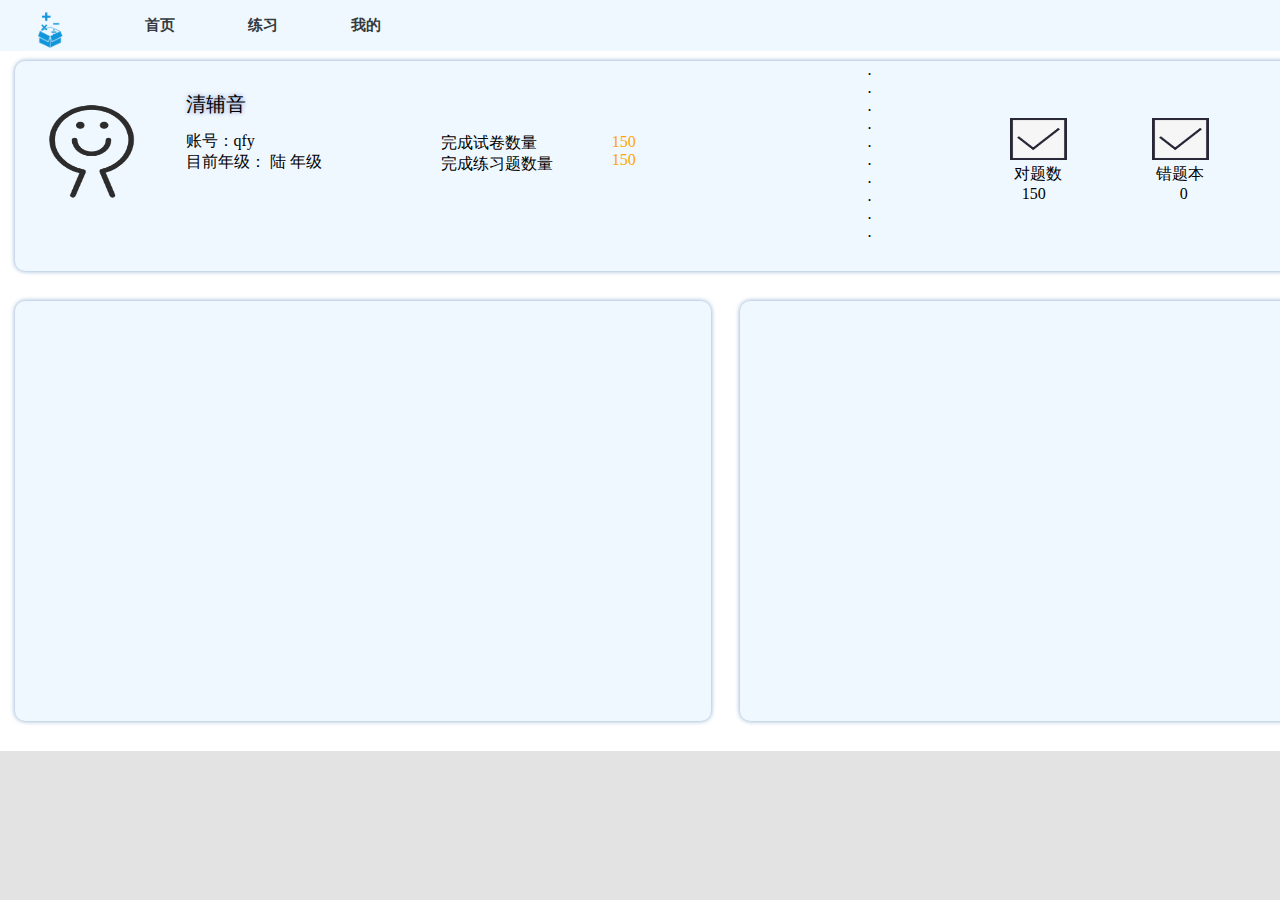
<file: index.html>
<!DOCTYPE html>
<html >
	<head>
		<meta charset="utf-8" />
		<title></title>
		
			<link rel="stylesheet" href="https://cdn.staticfile.org/twitter-bootstrap/3.3.7/css/bootstrap.min.css"> 
			<link rel="stylesheet" href="css/header_footer.css">
			<link rel="stylesheet" href="css/body.css">
	</head>
	<script src="https://cdn.staticfile.org/echarts/4.3.0/echarts.min.js">
	    </script>
	<body>
		<div class="toolbar" style="width: 1450px; height: 53.43;">
			<div id="harry">
				<img src="image/o-cal.png" alt="" style="width:40%; margin: 10px;">
			</div>
			<div class="toolbar-left">
				<ul calss="toolbar-menus">
		
					<li calss="home-page" title="排行"><a style="font-size: 15px;" href="rank.html">首页</a></li>
					<li calss="private-page" title="加油！"><a style="font-size: 15px;" href="question.html">练习</a></li>
					<li calss="release-page" title="错题"><a style="font-size: 15px;" href="index.html">我的</a></li>
				</ul>
			</div>
		</div>
		
		<div style="width:1450px; height:700px; background-color: white; margin: auto;">
			
			<div id="center_top" style="box-shadow: 0px 0px 5px #80a4ca; margin:10px 15px; width: 98%;height: 30%;background-color: aliceblue;border-top-left-radius: 10px;border-top-right-radius: 10px;border-bottom-right-radius: 10px;border-bottom-left-radius: 10px;">
				<div id="1"style="float: left;width: 60%;height: 100%;">
					<div id="1.1"style="float: left;width: 50%;height: 100%;">
						<div id="1.1.1"style="float: left;width: 30%;height: 100%;">
							<img src="image/user.png"style="width: 100%;height: 50%;margin-top: 30%;margin-left: 10%;" >
						</div>
						<div id="1.1.2" style="float: right;width: 60%;height: 100%;margin-top: 7%; ">
							<div style="font-family: fantasy; font-size: 20px; margin-bottom: 5%; text-shadow: 0px 0px 5px #748fca;">清辅音</div>
							<p1>账号：qfy</p1>
							</br>
							<p1>目前年级： 陆 年级</p1>
						</div>
					</div>
					<div id="1.2" style="float: right;width: 50%;height: 100%;">
						<div id="1.2.1"style="float: left;width: 40%;height: 100%;margin-top: 17%;">
							<p1>完成试卷数量</p1>
							</br>
							<p1>完成练习题数量</p1>
							</br>
						</div>
						<div id="1.2.2" style="float: right;width: 60%;height: 100%;color: orange;margin-top: 17%;">
							<p1>150</p1>
							</br>
							<p1>150</p1>
						</div>
					</div>
				</div>
				
				<div id="2" style="float: right;width: 40%;height: 100%;">
					<div id="2.1"style="float: left;width: 50%;height: 100%;">
						<div id="2.1.1"style="float: left;width: 50%;height: 100%;">
							<p1>.</p1></br><p1>.</p1></br><p1>.</p1></br><p1>.</p1></br><p1>.</p1></br><p1>.</p1></br><p1>.</p1></br><p1>.</p1></br><p1>.</p1></br><p1>.</p1></br>
						</div>
						<div id="2.1.2" style="float: right;width: 50%;height: 100%;">
							<img src="image/勾.jpg"style="width: 40%;height: 20%;margin-top:40%;margin-left: 0%;" >
							</br>
							<p1>&nbsp;对题数</p1>
							</br>
							<p1>&nbsp;&nbsp;&nbsp;150</p1>
						</div>
					</div>
					<div id="2.2" style="float: right;width: 50%;height: 100%;">
						<div id="2.2.1"style="float: left;width: 50%;height: 100%;">
							<img src="image/勾.jpg"style="width: 40%;height: 20%;margin-top:40%;margin-left: 0%;" >
							</br>
							<p1>&nbsp;错题本</p1>
							</br>
							<p1>&nbsp;&nbsp;&nbsp;&nbsp;&nbsp;&nbsp;&nbsp;0</p1>
						</div>
						<div id="2.2.2" style="float: right;width: 50%;height: 100%;margin-left: -20%;">
							
							<img src="image/勾.jpg"style="width: 40%;height: 20%;margin-top:40%;margin-left: 0%;" >
							</br>
							<p1>易错题练习</p1>
							</br>
							
						</div>
					</div>
				</div>
				
			</div>
			<div id="center_bottom" style="  margin:30px 15px;  width: 98%;height: 60%;background-color: #00000000;border-top-left-radius: 10px;border-top-right-radius: 10px;border-bottom-right-radius: 10px;border-bottom-left-radius: 10px;">
				<div id="left"style="box-shadow: 0px 0px 5px #80a4ca; width: 49%;float:left;height: 100%;background-color: aliceblue;border-top-left-radius: 10px;border-top-right-radius: 10px;border-bottom-right-radius: 10px;border-bottom-left-radius: 10px;">
					
				</div>
				<div id="right"style="box-shadow: 0px 0px 5px #80a4ca; width: 49%;float:right;height: 100%;margin-left: 0%;background-color: aliceblue;border-top-left-radius: 10px;border-top-right-radius: 10px;border-bottom-right-radius: 10px;border-bottom-left-radius: 10px;">
		
					
				</div>
			</div>
		</div>
	</body>
	
	<script src="js/line.js" type="text/javascript" charset="utf-8"></script>
</html>
</file>
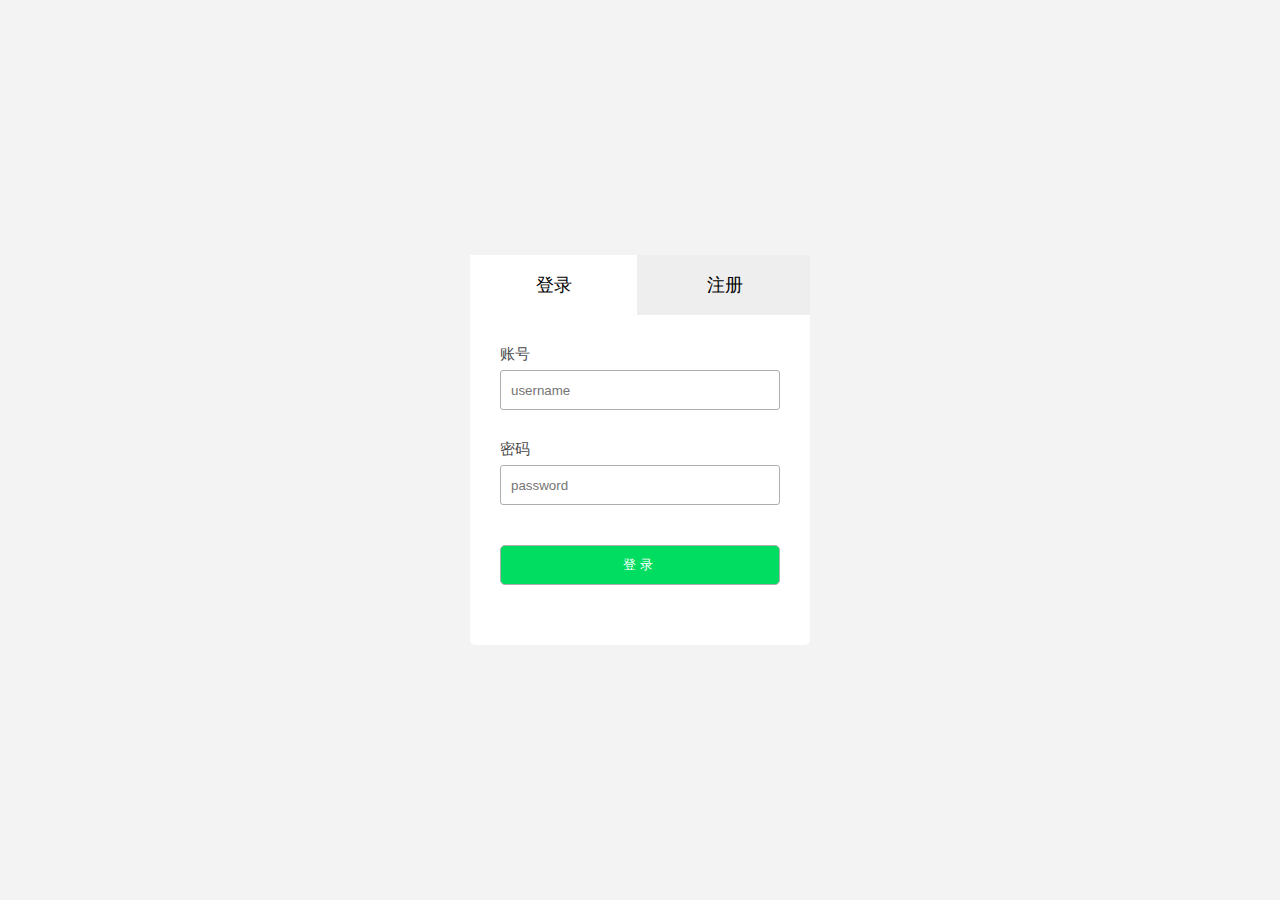
<file: login.html>
<!DOCTYPE html>
<html>
  
<head>
    <meta charset="utf-8">
    <title>login</title>
    <!-- <link rel="stylesheet" type="text/css" href="pageChange.css" /> -->
    <!-- <script src="pageChange.js"></script> -->
	<script src="js/jquery-2.1.1.min.js"></script>
</head>
  
<body>
    <div class="control">
        <div class="item">
            <div id='login' class="active">登录</div>
            <div id='register'>注册</div>
        </div>
        <div class="content">
            <div style="display: block;" class="box1" id="box1">
                <p>账号</p>
                <input id="username" type="text" placeholder="username" name="use2" />
                <span></span>
                <p>密码</p>
                <input type="password" placeholder="password" name="use2" />
                <span></span>
                <br/>
                <input type="submit" value="登录" />
            </div>
            <div class="box2" id="box2" >
                <p>用户名</p>
                <input type="text" placeholder="username" name="use1" />
                <span>请输入以字母开头至少4位数用户名</span>
                <p>密码</p>
                <input type="password" placeholder="password" name="use1" />
                <span>请输入至少六位数的密码</span>
				<p>密码</p>
				<input type="password" placeholder="password" name="use1" />
				<span>请再次输入密码</span>
                <p>邮箱</p>
                <input type="text" placeholder="email" name="use1" />
                <span>请输入邮箱账号</span>
                <br/>
                <input type="submit" value="注册" />
            </div>
        </div>
    </div>
</body>
  
</html>
 
<style>
    * {
        margin: 0;
        padding: 0;
    }
  
    .error {
        color: red;
        font-size: 14px;
  
    }
  
    .cg {
        color: greenyellow;
        font-size: 14px;
    }
  
    body {
        background: #f3f3f3;
    }
  
    .control {
        width: 340px;
        background: white;
        position: absolute;
        top: 50%;
        left: 50%;
        transform: translate(-50%, -50%);
        border-radius: 5px;
    }
  
    .item {
        width: 340px;
        height: 60px;
        background: #eeeeee;
    }
  
    .item div {
        width: 167px;
        height: 60px;
        display: inline-block;
        color: black;
        font-size: 18px;
        text-align: center;
        line-height: 60px;
        cursor: pointer;
    }
  
    .content {
        width: 100%;
    }
  
    .content div {
        margin: 20px 30px;
        display: none;
        text-align: left;
    }
  
    p {
        color: #4a4a4a;
        margin-top: 30px;
        margin-bottom: 6px;
        font-size: 15px;
    }
  
    .content input[type="text"],
    .content input[type="password"] {
        width: 100%;
        height: 40px;
        border-radius: 3px;
        border: 1px solid #adadad;
        padding: 0 10px;
        box-sizing: border-box;
    }
  
    .content input[type="submit"] {
        margin-top: 40px;
        width: 100%;
        height: 40px;
        border-radius: 5px;
        color: white;
        border: 1px solid #adadad;
        background: #00dd60;
        cursor: pointer;
        letter-spacing: 4px;
        margin-bottom: 40px;
    }
  
    .active {
        background: white;
    }
  
    .item div:hover {
        background: #f6f6f6;
    }
</style>
  
<script>
  
    window.onload = function () {

        var item = document.querySelectorAll(".item");
        var it = item[0].querySelectorAll("div")
        var content = document.querySelectorAll(".content");
        var con = content[0].querySelectorAll("div");
        var na1 = document.querySelectorAll('[name="use1"]')
        var na2 = document.querySelectorAll('[name="use2"]')
        var span1 = document.querySelectorAll('.box2 span')
        var span2 = document.querySelectorAll('.box1 span')
        var zc = document.querySelector('[value="注册"]')
        var dl = document.querySelector('[value="登录"]')
  
        console.log(span2)
        var userReg = /^[a-zA-Z][a-zA-Z0-9]{3,9}$/
        var telReg = /^[0-9a-zA-Z].{4,14}$/
        var emailReg = /(^[a-zA-Z]\w{5,17}@((126|163)\.com|yeah\.net)$)|(^[1-9]\d{4,10}@qq\.com$)/
  
        for (let i = 0; i < it.length; i++) {
            it[i].onclick = function () {
                for (let j = 0; j < it.length; j++) {
                    it[j].className = '';
                    con[j].style.display = "none";
                }
                this.className = "active";
                it[i].index = i;
                con[i].style.display = "block";
            }
        }
         
        var flag = false
        var flag1 = false
        // 封装
        function cf(trr, srnr, index, str, str1,start) {
			
            var a1 = trr.test(srnr)
			
            if (!a1) {
                index.className = 'error'
                index.innerText = str
				console.log(srnr)
				if(srnr==''){
					index.innerText = start
				}
                return true
            } else {
                index.className = 'cg'
                index.innerText = str1
                return false
            }
			
  
        }
		function zcmm(m1,m2,index, str, str1,str2){
			if(m1!=m2){
				index.className = 'error'
				index.innerText = str
				return false
			}
			else {
			    index.className = 'cg'
			    index.innerText = str1
				if(m2==''){
					index.innerText = str2
					return false
				}
			    return true
			}
			if(m2==''){
				index.innerText = str2
			}
			
		}
	

        // 正则验证
        na1[0].oninput = () => cf(userReg, na1[0].value, span1[0], 'x 用户名不符合规范', '√ 通过验证','请输入以字母开头至少4位数用户名')
  
        na1[1].oninput = () => cf(telReg, na1[1].value, span1[1], 'x 密码不符合规范', '√ 通过验证','请输入至少六位数的密码')
  
		na1[2].oninput = () => zcmm(na1[1].value, na1[2].value, span1[2], '密码不一致', '√ 通过验证','请再次输入密码')
		
		na1[3].oninput = () => cf(emailReg, na1[3].value, span1[3], 'x 邮箱书写不符合规范', '√ 通过验证','请输入邮箱账号')
  
        var arr=[]
        zc.onclick = () => {
            flag = true
            if (na1[0].value === '') {
                span1[0].className = 'error'
                return flag = false
            }
            else if (na1[1].value === '') {
                span1[1].className = 'error'
                return flag = false
            }
            else if (na1[2].value === '' || span1[2].className == 'error') {
                span1[2].className = 'error'
                return flag = false
            } else {
                if (flag && na1[2].className != 'error') { 
  
                    // for (let i = 0; i < na1.length; i++) {
                    //     // arr[i]=arr.push(na1[i].)
                    //     console.log(arr[i])
                    //     na1[i].value = ''                       
                    // }
                    alert('注册成功')
					document.getElementById("register").className=''
					document.getElementById("login").className='active'
					document.getElementById("box2").style.cssText='display: none;'
					document.getElementById("box1").style.cssText='display: block;'
					document.getElementById('username').value=na1[0].value
                }
            }
        }
  
        dl.onclick = function () {
			var flag = true
            if (na1[0].value != na2[0].value || na1[0].value == '') {
                span2[0].className = 'error'
                span2[0].innerText = '用户名不一致'
				flag1=false
            } else {
                span2[0].innerText = ''
                span2[0].className = ''
				flag1=true
            }
            if (na1[1].value === '' || na1[1].value != na2[1].value) {
                span2[1].className = 'error'
                span2[1].innerText = '密码错误'
				flag1=false
            } else {
                span2[1].innerText = ''
                span2[1].className = ''
				flag1=true
            }
            if (1) {
                alert('登录成功')
				location.href="rank.html"
            }
            else if(na1[0].value != na2[0].value&& na1[1].value != na2[1].value) {
                 
                alert('账号不存在')
            }     
        }
    }
</script>
</file>
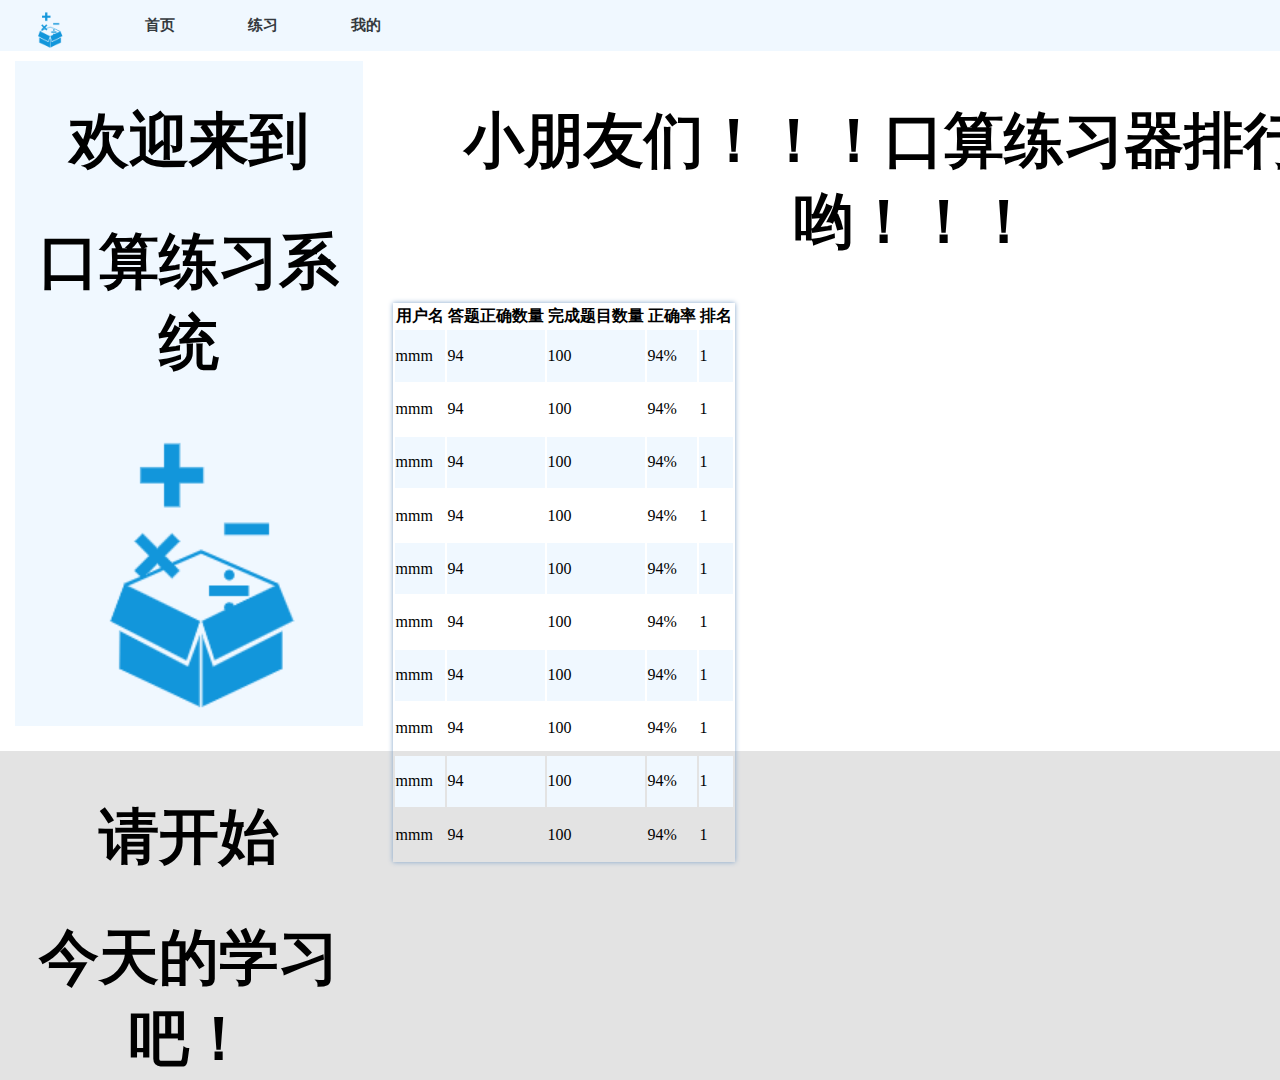
<file: rank.html>
<!DOCTYPE html>
<html>
<head>
	<meta charset="utf-8"> 
	<title>Bootstrap 实例 - 条纹表格</title>
	<link rel="stylesheet" href="https://cdn.staticfile.org/twitter-bootstrap/3.3.7/css/bootstrap.min.css"> 
	<script src="https://s3.pstatp.com/cdn/expire-1-M/jquery/3.3.1/jquery.min.js"></script>
	<script src="https://cdn.staticfile.org/twitter-bootstrap/3.3.7/js/bootstrap.min.js"></script>
	<link rel="stylesheet" href="style.css" >
	<link rel="stylesheet" href="css/header_footer.css">
	<link rel="stylesheet" href="css/body.css">
</head>
<body>
	<div class="toolbar">
		<div id="harry">
			
			<img src="image/o-cal.png" alt="" style="width:40%; margin: 10px;">
		</div>
		<div class="toolbar-left">
			<ul calss="toolbar-menus">
	
				<li calss="home-page" title="排行"><a style="font-size: 15px;" href="rank.html">首页</a></li>
				<li calss="private-page" title="加油！"><a style="font-size: 15px;" href="question.html">练习</a></li>
				<li calss="release-page" title="错题"><a style="font-size: 15px;" href="index.html">我的</a></li>
			</ul>
		</div>
	</div>
	<div class="parend">
		<div class="left">
			<div class="text"><h1>欢迎来到</h1>
			<h1>口算练习系统</h1></div>
			
			<div style="height: 50%; width: 80%; margin:20px auto;">
				<img  src="image/o-cal.png" alt="" width="300px" height="300px">
			</div>
			<div class="text">
				<h1>请开始</h1>
				<h1>今天的学习吧！</h1>
			</div>
		</div>
		<div class="right" style="background-color: white;">
			<table style="box-shadow: 0px 0px 5px #80a4ca;" class="table table-striped" >
				<div class="top">
					<h1>小朋友们！！！口算练习器排行榜哟！！！</h1>
				</div>
				<div class="rank">
					<div class="rank-top">
						<thead>
							<tr>
								<th>用户名</th>
								<th>答题正确数量</th>
								<th>完成题目数量</th>
								<th>正确率</th>
								<th>排名</th>
							</tr>
						</thead>
					</div>
					<div class="content" >
						<tbody>
							<tr style="background-color: aliceblue;">
								<td>mmm</td>
								<td>94</td>
								<td>100</td>
								<td>94%</td>
								<td>1</td>
							</tr>
							<tr>
								<td>mmm</td>
								<td>94</td>
								<td>100</td>
								<td>94%</td>
								<td>1</td>
							</tr>
							<tr style="background-color: aliceblue;">
								<td>mmm</td>
								<td>94</td>
								<td>100</td>
								<td>94%</td>
								<td>1</td>
							</tr>
							<tr>
								<td>mmm</td>
								<td>94</td>
								<td>100</td>
								<td>94%</td>
								<td>1</td>
							</tr>
							<tr style="background-color: aliceblue;">
								<td>mmm</td>
								<td>94</td>
								<td>100</td>
								<td>94%</td>
								<td>1</td>
							</tr>
							<tr>
								<td>mmm</td>
								<td>94</td>
								<td>100</td>
								<td>94%</td>
								<td>1</td>
							</tr>
							<tr style="background-color: aliceblue;">
								<td>mmm</td>
								<td>94</td>
								<td>100</td>
								<td>94%</td>
								<td>1</td>
							</tr>
							<tr>
								<td>mmm</td>
								<td>94</td>
								<td>100</td>
								<td>94%</td>
								<td>1</td>
							</tr>
							<tr style="background-color: aliceblue;">
								<td>mmm</td>
								<td>94</td>
								<td>100</td>
								<td>94%</td>
								<td>1</td>
							</tr>
							<tr>
								<td>mmm</td>
								<td>94</td>
								<td>100</td>
								<td>94%</td>
								<td>1</td>
							</tr>
						</tbody>
					</div>
				</div>
				
			</table>
		</div>
		
	</div>
	
</body>
<script src="rank.js"></script>
</html>
</file>
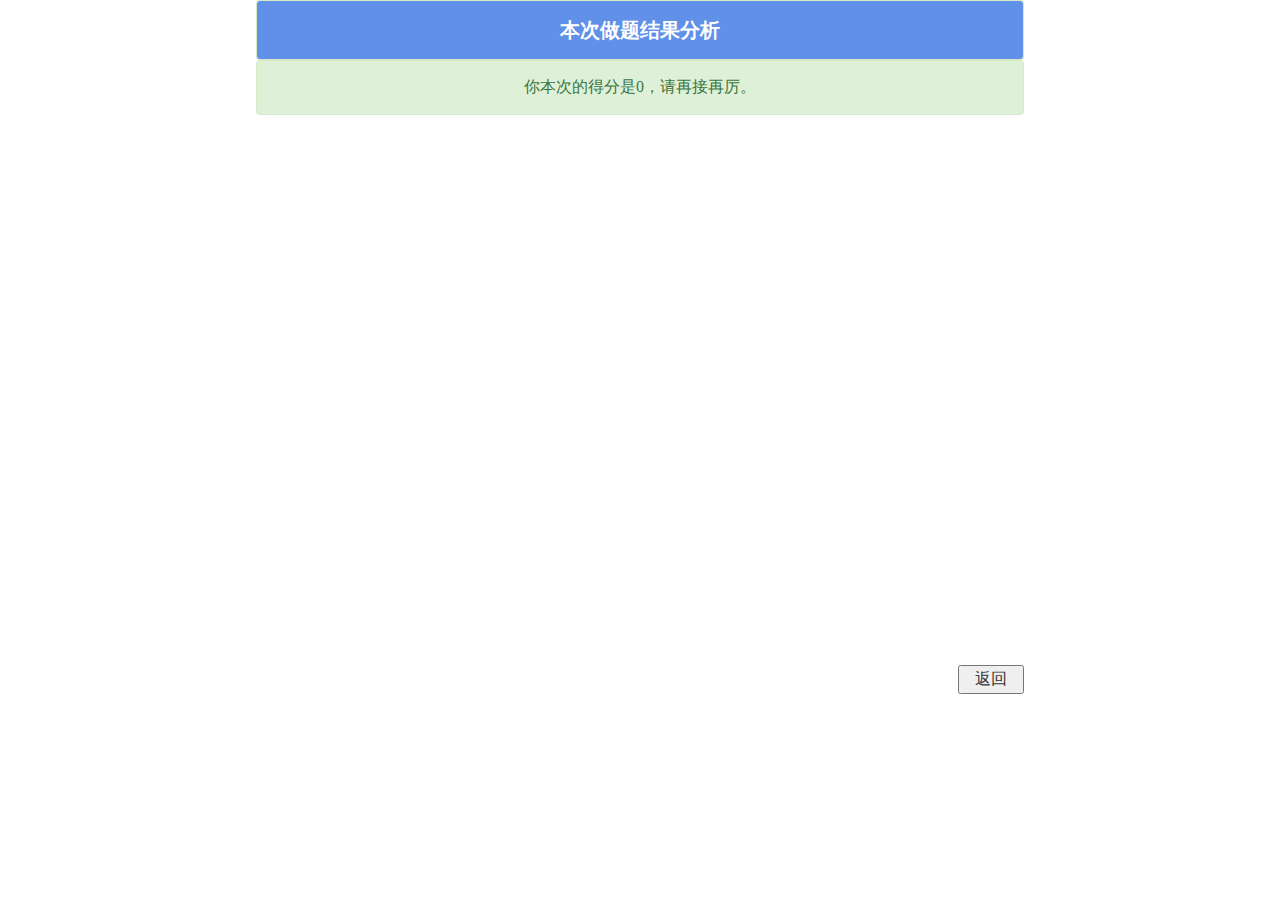
<file: result.html>
<!DOCTYPE html>
<html>
	<head>
		<meta charset="utf-8">
		<title></title>
	</head>
	<meta charset="utf-8">
	<meta http-equiv="X-UA-Compatible" content="IE=edge">
	<meta name="viewport" content="width=device-width, initial-scale=1">
	<title>口算题生成程序</title>
	<link rel="stylesheet" href="bootstrap/css/bootstrap.min.css">
	<link rel="stylesheet" href="index.css">
			<script src="js/get_results.js"></script>
	<!-- <script src="bmob-min.js"></script> -->
	<script type="text/javascript" src="https://cdn.staticfile.org/echarts/5.1.2/echarts.min.js">
		
	</script>
	<body style="">
		<div class="alert alert-success" style="background-color:#6090e8;  text-align: center; width: 60%; margin: 0 auto; height:60px; color: white; font-size: 20px; font-weight: 1000;" >
		本次做题结果分析
		</div>
		<div class="alert alert-success" style="text-align: center; width: 60%; margin: 0 auto;" >
			你本次的得分是<span id="scroe">0</span>，请再接再厉。
		</div>
		
		<div style="display: flex; width: 60%; height: 550px; margin: auto;">
		<div id="leftt" style="flex: 1; "></div>
		<div id="rightt" style="flex: 1;"></div>
		</div>
		
		<div style="width: 60%; height: 50px; margin: auto;">
			<button style="float: right; width: 66px;">返回</button>
		</div>
		
	</body>
	<script src="js/line2.js"></script>
	<script>
		document.getElementById("scroe").innerHTML=JSON.parse(localStorage.getItem("bing"))["right"];
	</script>
</html>
</file>
<file: css/header_footer.css>
.toolbar{
		background-color: aliceblue;
		color: black;
		width:1450px;
		margin: auto;
	}
/* 	.footer{
		width: 100%;
		height: 100px;
		margin-top: 10px;
		background-color: #F9F9F9;
	} */
}
@media screen and (max-device-width: 1200px) {
	.toolbar{
		background-color: aliceblue;
		color: black;
		width:1200px;
	}
}
/* .toolbar{
	height: 100%;
	background-color: aliceblue;
	color: black;
	width:100%;
} */
.toolbar-left{
	/* display: inline-block; */
	    float: left;
}
.toolbar-menus{
	height: 100%;
	align-items: center;
}
#harry{
	color: #ca4012;
	font-size: 1.5rem;
	font-family: "comic sans ms";
	width: 100px;
	height: 30px;
	text-align: center;
	border-radius: 10px;
    float: left;
/* 	margin: 10px; */
	text-shadow: 0px 0px 5px #CA4012;
	position: relative;
	background-color:aliceblue;
	
}

.toolbar li{
	display: inline-block;
	width: 75px;
	padding: 6px 12px;
	font-size: 0.9375rem;
	text-align:center;
	font-weight:bold;
	
}
.toolbar ul{
	margin: 10px;
}
li a{
	color: #353a3e;
	text-decoration: none;
}

li:hover {
	background-color: #dcdcdc;
}

.home-page{
	background-color: antiquewhite;
}
.bt1{
	background-color: #2464dc;
	border-radius: 5px;
}
.bt1:hover{
	background-color: #0e06dc;
}
.btstart{
	background-color: #3a7e82;
}
.btstart:hover{
	background-color: #296682;
}
.btdelete{
	background-color: #d3593a;
}
.btdelete:hover{
	background-color: #d3271b;
}
.right-box button{
	border-radius: 5px;
	color: white;
}
</file>
<file: css/body.css>
body {
    margin: 0;
    padding: 0;
    width: 100%;
    height: 100%;
    display: flex;
    flex-direction: column;
	background-color: #e3e3e3;
    /* overflow: hidden;必须要加这个不然伸缩框会一直滑动 */

   /* background-image: url('../images/bg.jpg'); */
    background-repeat: no-repeat;
    background-position: center;
    z-index: -1;
    background-size: 150%;
    height: 100%; /*这不能弄弄成100*/
    width: 100%;

    /* border: 1px solid yellow;  */
}
ul{
	margin: 20px;
	padding: 0px;
}
p{
	word-wrap: break-word;
	/* text-align: justify; */
}
h4{
	margin: 0px;
}
</file>
<file: style.css>
.parend{ height:700px ;width:1450px;  border: none; margin: auto;display: flex; background-color: white;}
.left{margin:10px 15px; flex: 1; float:left; height: 95%; width:20%; border:1px solid #060;border: none;background-color: aliceblue;font-family:"楷体";font-weight:bold;}
.text{
	font-size: 30px;
	color: #DC143C;
	text-align: center;
	
}
/* img{
	background-position:center ;
	margin-left: 10%;
	height: 80%;
	width: 80%;
	
} */
tbody{
	height: 530px;
	valign:center;
	vertical-align: middle;
	 
}
.right{margin:10px 15px; flex: 3; height: 95%;width:70%; border:1px solid #00F;border: none;}
.top{
	font-weight:bold;
	margin-top: 1%;
	font-size: 30px;
	color: crimson;
	text-align: center;
}
.content{
	margin-top: 2%;
	
}
h1{
	color: black;
}
</file>
<file: index.css>
body, table, button, select, input {
    font-size: 16px;
    font-family: 宋体;
}
/*

body {
    padding:0px;
    margin: 0px;
}
*/

[v-cloak] {
    display:none;
}
tr.printonly {
    display:none;
}
@media print {
    @page {
            size: 210mm 297mm;  /* or size: 794px 1123px;   */
            size: 297mm 420mm;  /* or size: 1123px 1588px;  */
    }
    div.noprint {
        display:none;
    }
    tr.printonly {
        display:table-row;
    }
    div.print-repeat {

    }
    #app {
        width:auto;
    }
}

/*
.cmdbar {
    background-color: lightgray;
}
.cmdbar form {
    display:inline-block;
}
.cmdbar label {
    display: block;
    margin: 5px;
}

.cmdbar input, .cmdbar select {
    text-align:right;
}

*/
tr.break_before { page-break-before: always; }
tr.break_after { page-break-after: always; }
</file>
